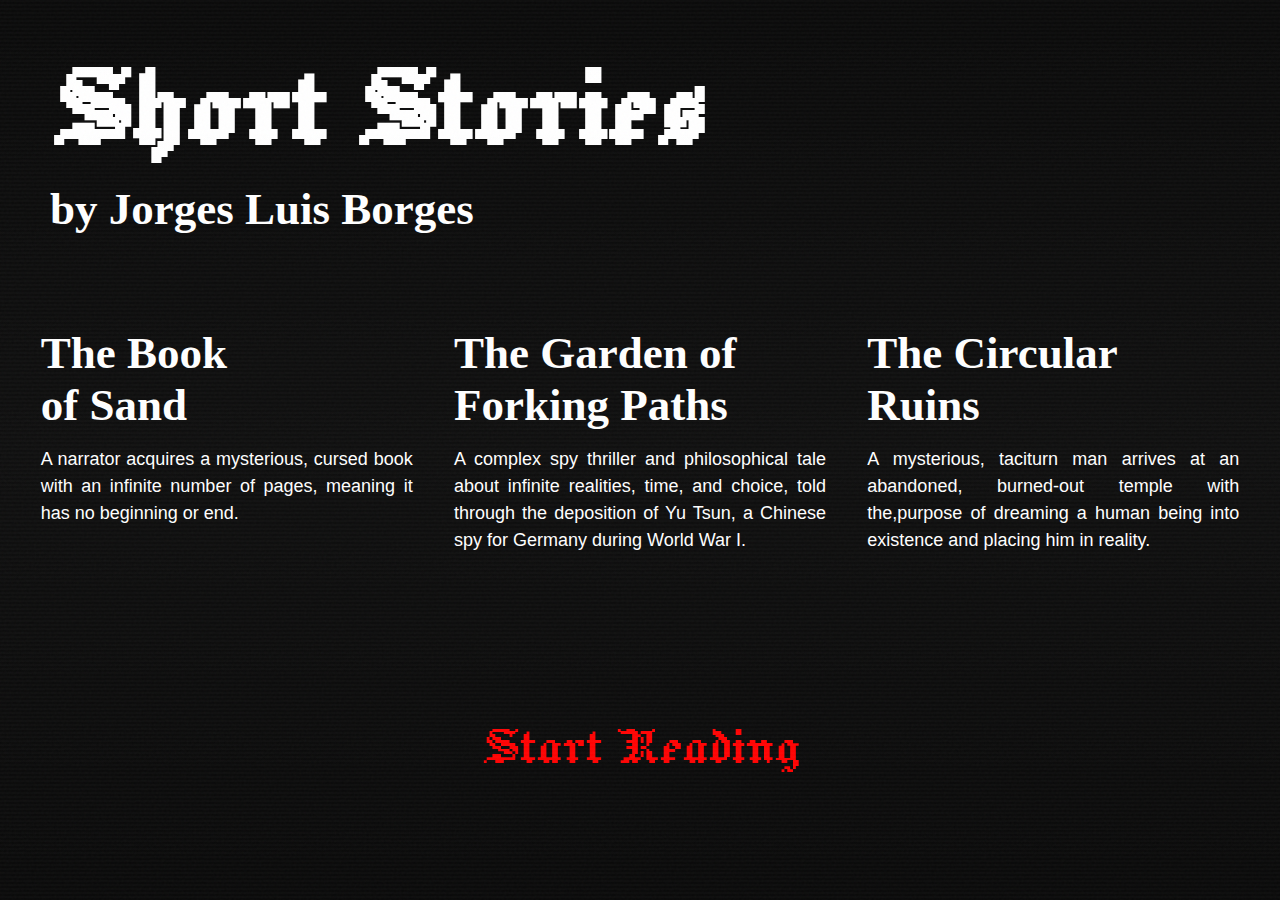
<file: nonlinear.website/index.html>
<!DOCTYPE html>
<html lang="en">
<head>
    <meta charset="UTF-8">
    <meta name="viewport" content="width=device-width, initial-scale=1.0">
    <title>Short Stories by Jorges Luis Borges</title>
    <link rel="stylesheet" href="style.css">
    <link rel="preconnect" href="https://fonts.googleapis.com">
<link rel="preconnect" href="https://fonts.gstatic.com" crossorigin>
<link href="https://fonts.googleapis.com/css2?family=Jacquard+12&display=swap" rel="stylesheet">
</head>
<body>
      <div class="vhs-container">
        <div class="scanlines"></div>
        <div class="tracking"></div>
        <div class="glitch-line"></div>
        <div class="glitch-line"></div>
        <div class="glitch-line"></div>
        <div class="rgb-shift"></div>
        <div class="noise"></div>
    </div>

    <div class="header">
        <h1>Short Stories</h1>
        <h2>by Jorges Luis Borges</h2>
    </div>

    <div class ='story1'>  
        <h3>The Book<br>of Sand</h3>
        <p>A narrator acquires a mysterious, cursed book with an infinite number of pages, meaning it has no beginning or end.</p>
    </div>

      <div class ='story2'>  
        <h3>The Garden of<br>Forking Paths</h3>
        <p>A complex spy thriller and philosophical tale about infinite realities, time, and choice, told through the deposition of Yu Tsun, a Chinese spy for Germany during World War I. </p>
    </div>

      <div class ='story3'>  
        <h3>The Circular<br>Ruins</h3>
        <p>A mysterious, taciturn man arrives at an abandoned, burned-out temple with the,purpose of dreaming a human being into existence and placing him in reality.</p>
    </div>

    <div class="start">
        <a href="page1.html"> Start Reading</a>
        </div>
</body>
</html>
</file>
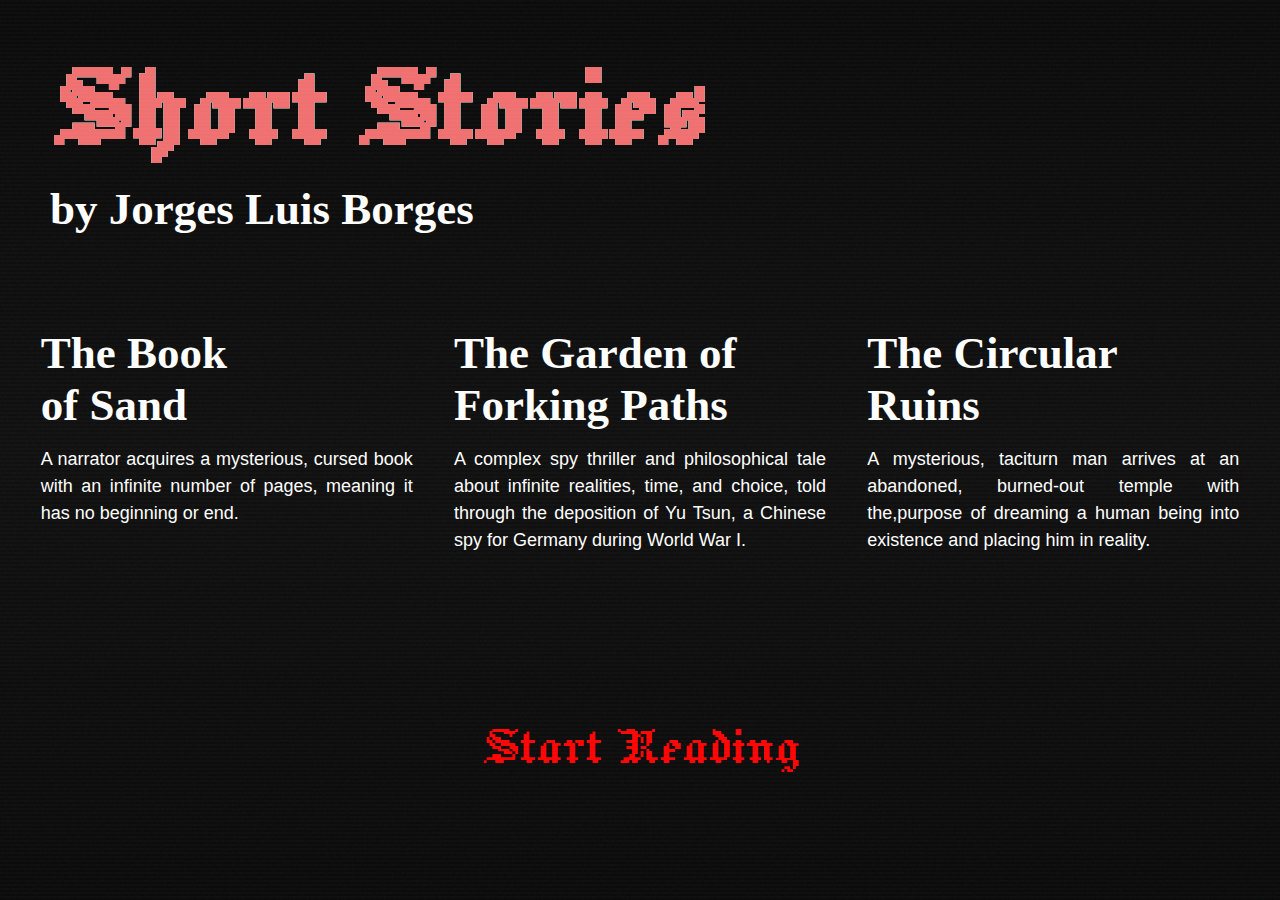
<file: nonlinear.website copy/home.html>
<!DOCTYPE html>
<html lang="en">
  <head>
    <meta charset="UTF-8" />
    <meta name="viewport" content="width=device-width, initial-scale=1.0" />
    <title>Short Stories by Jorges Luis Borges</title>
    <link rel="stylesheet" href="style.css" />
    <link rel="preconnect" href="https://fonts.googleapis.com" />
    <link rel="preconnect" href="https://fonts.gstatic.com" crossorigin />
    <link
      href="https://fonts.googleapis.com/css2?family=Jacquard+12&display=swap"
      rel="stylesheet"
    />
  </head>
  <body>
    <div class="vhs-container">
      <div class="scanlines"></div>
      <div class="tracking"></div>
      <div class="glitch-line"></div>
      <div class="glitch-line"></div>
      <div class="glitch-line"></div>
      <div class="rgb-shift"></div>
      <div class="noise"></div>
    </div>

    <div class="header">
      <h1 style="position: absolute" ;>Short Stories</h1>
      <h1 style="position: absolute" ;>Short Stories</h1>
      <h1 style="position: relative">Short Stories</h1>
      <h2>by Jorges Luis Borges</h2>
    </div>

    <div class="story1">
      <h3>The Book <br />of Sand</h3>
      <p>
        A narrator acquires a mysterious, cursed book with an infinite number of
        pages, meaning it has no beginning or end.
      </p>
    </div>

    <div class="story2">
      <h3>The Garden of<br />Forking Paths</h3>
      <p>
        A complex spy thriller and philosophical tale about infinite realities,
        time, and choice, told through the deposition of Yu Tsun, a Chinese spy
        for Germany during World War I. 
      </p>
    </div>

    <div class="story3">
      <h3>The Circular<br />Ruins</h3>
      <p>
        A mysterious, taciturn man arrives at an abandoned, burned-out temple
        with the,purpose of dreaming a human being into existence and placing
        him in reality.
      </p>
    </div>

    <div class="start">
      <a href="page1.html"> Start Reading</a>
    </div>
  </body>
</html>
</file>
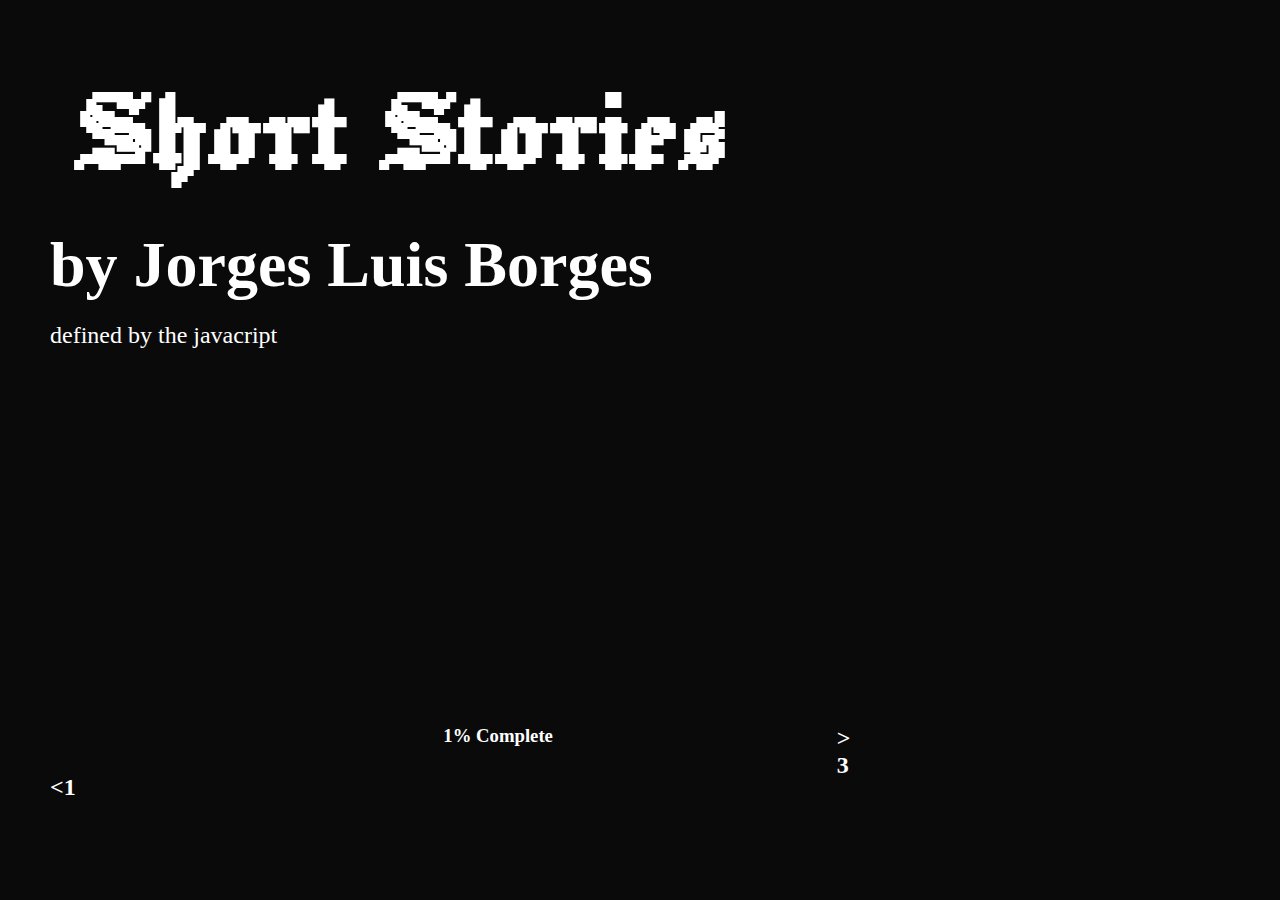
<file: nonlinear.website copy/page1.html>
<!DOCTYPE html>
<html lang="en">
<head>
    <meta charset="UTF-8">
    <meta name="viewport" content="width=device-width, initial-scale=1.0">
    <title>Short Stories by Jorges Luis Borges</title>
    <link rel="stylesheet" href="style1.css">
    <link rel="preconnect" href="https://fonts.googleapis.com">
<link rel="preconnect" href="https://fonts.gstatic.com" crossorigin>
<link href="https://fonts.googleapis.com/css2?family=Jacquard+12&display=swap" rel="stylesheet">
</head>
<body>
    <header>
        <h1>Short Stories</h1>
        <h4>by Jorges Luis Borges</h4>
    </header>
    <main>
        <p>defined by the javacript</p>
    </main>
    <footer>    
        <div class="back_nav">
            <h2 id="back"><b><</b></h2>
            <h2 id="backPageNumber">1</h3> 
        </div>
        <div class="next_nav">
            <h2 id="next"><b>></b></h2>
            <h2 id="nextPageNumber">3</h2>
        </div>
        <div class="completed">
            <h3 id="progress">1% Complete</h3>
        </div>
    </footer>
</body>
<script src="main.js"></script>
</html>
</file>
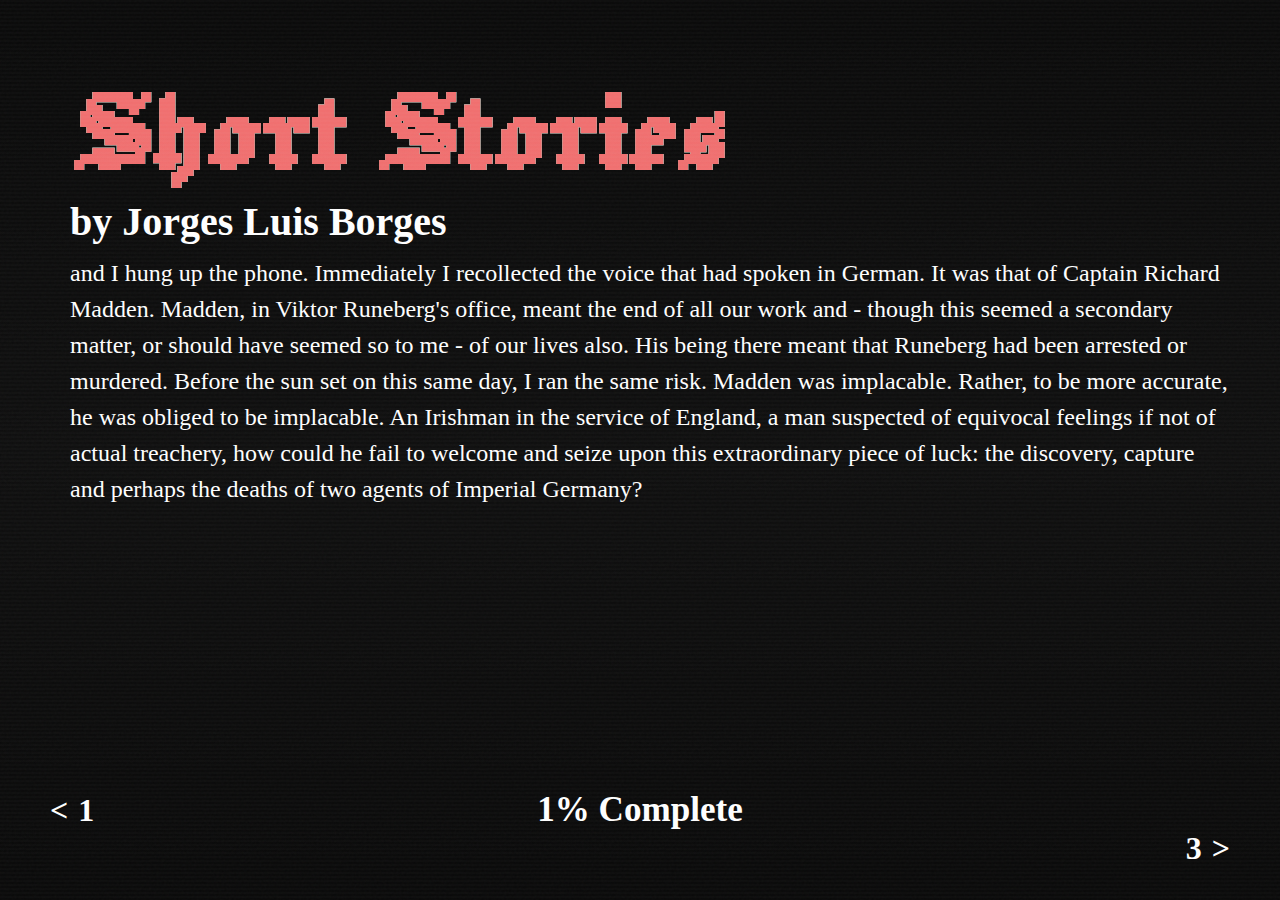
<file: nonlinear.website/page1.html>
<!DOCTYPE html>
<html lang="en">
<head>
    <meta charset="UTF-8">
    <meta name="viewport" content="width=device-width, initial-scale=1.0">
    <title>Short Stories by Jorges Luis Borges</title>
    <link rel="stylesheet" href="style1.css">
    <link rel="preconnect" href="https://fonts.googleapis.com">
<link rel="preconnect" href="https://fonts.gstatic.com" crossorigin>
<link href="https://fonts.googleapis.com/css2?family=Jacquard+12&display=swap" rel="stylesheet">
<link rel="icon" type="image/png" href="favicon.svg">
</head>
<body>
    <div class="vhs-container">
      <div class="scanlines"></div>
      <div class="tracking"></div>
      <div class="glitch-line"></div>
      <div class="glitch-line"></div>
      <div class="glitch-line"></div>
      <div class="rgb-shift"></div>
      <div class="noise"></div>
    </div>

    <header>
        <h1 style="position: absolute" ;>Short Stories</h1></a>
         <h1 style="position: absolute" ;>Short Stories</h1>
         <h1 style="position: relative">Short Stories</h1>
        <a href="home.html" style="text-decoration: none;"><h4>by Jorges Luis Borges</h4></a>
    </header>

    <main>
        <p id="text">and I hung up the phone. Immediately I recollected the voice that had spoken in German. It was that of Captain Richard Madden. Madden, in Viktor Runeberg's office, meant the end of all our work and - though this seemed a secondary matter, or should have seemed so to me - of our lives also. His being there meant that Runeberg had been arrested or murdered. Before the sun set on this same day, I ran the same risk. Madden was implacable. Rather, to be more accurate, he was obliged to be implacable. An Irishman in the service of England, a man suspected of equivocal feelings if not of actual treachery, how could he fail to welcome and seize upon this extraordinary piece of luck: the discovery, capture and perhaps the deaths of two agents of Imperial Germany?</p>
    </main>

    <footer>    
        <div class="back_nav">
            <h2 id="back"><b><</b></h2>
            <h2 id="backPageNumber">1</h3> 
        </div>
        <div class="next_nav">
            <h2 id="nextPageNumber">3</h2>
            <h2 id="next"><b>></b></h2>
        </div>
        <div class="completed">
            <h3 id="progress">1% Complete</h3>
        </div>
    </footer>
    
</body>
<script src="main1.js"></script>
</html>
</file>
<file: nonlinear.website/style.css>
.jacquard-12-regular {
  font-family: "Jacquard 12", system-ui;
  font-weight: 400;
  font-style: normal;
}
* {
  margin: 0;
  padding: 0;
  box-sizing: border-box;
}

body {
  min-height: 100vh;
  background: #0a0a0a;
  color: #ffffff;
  overflow-x: hidden;
  display: grid;
  grid-template-columns: repeat(3, 1fr);
  grid-template-rows: repeat(3, 1fr);
  padding: 20px;
  text-decoration: none;
}

h1 {
  text-align: left;
  font-family: "Jacquard 12", Times, serif;
  font-size: 128px;
  margin-bottom: 10px;
  animation: glitch1 2.5s infinite;
}

h1:nth-child(2) {
  color: #67f3da;
  animation: glitch2 2.5s infinite;
}

h1:nth-child(3) {
  color: #f16f6f;
  animation: glitch3 2.5s infinite;
}
/*Keyframes for heading glitch effect credit: https://1stwebdesigner.com/trippy-css-distortion-effects/*/

@keyframes glitch1 {
  0% {
    transform: none;
    opacity: 1;
  }
  7% {
    transform: skew(-0.5deg, -0.9deg);
    opacity: 0.75;
  }
  10% {
    transform: none;
    opacity: 1;
  }
  27% {
    transform: none;
    opacity: 1;
  }
  30% {
    transform: skew(0.8deg, -0.1deg);
    opacity: 0.75;
  }
  35% {
    transform: none;
    opacity: 1;
  }
  52% {
    transform: none;
    opacity: 1;
  }
  55% {
    transform: skew(-1deg, 0.2deg);
    opacity: 0.75;
  }
  50% {
    transform: none;
    opacity: 1;
  }
  72% {
    transform: none;
    opacity: 1;
  }
  75% {
    transform: skew(0.4deg, 1deg);
    opacity: 0.75;
  }
  80% {
    transform: none;
    opacity: 1;
  }
  100% {
    transform: none;
    opacity: 1;
  }
}

@keyframes glitch2 {
  0% {
    transform: none;
    opacity: 0.25;
  }
  7% {
    transform: translate(-2px, -3px);
    opacity: 0.5;
  }
  10% {
    transform: none;
    opacity: 0.25;
  }
  27% {
    transform: none;
    opacity: 0.25;
  }
  30% {
    transform: translate(-5px, -2px);
    opacity: 0.5;
  }
  35% {
    transform: none;
    opacity: 0.25;
  }
  52% {
    transform: none;
    opacity: 0.25;
  }
  55% {
    transform: translate(-5px, -1px);
    opacity: 0.5;
  }
  50% {
    transform: none;
    opacity: 0.25;
  }
  72% {
    transform: none;
    opacity: 0.25;
  }
  75% {
    transform: translate(-2px, -6px);
    opacity: 0.5;
  }
  80% {
    transform: none;
    opacity: 0.25;
  }
  100% {
    transform: none;
    opacity: 0.25;
  }
}

@keyframes glitch3 {
  0% {
    transform: none;
    opacity: 0.25;
  }
  7% {
    transform: translate(2px, 3px);
    opacity: 0.5;
  }
  10% {
    transform: none;
    opacity: 0.25;
  }
  27% {
    transform: none;
    opacity: 0.25;
  }
  30% {
    transform: translate(5px, 2px);
    opacity: 0.5;
  }
  35% {
    transform: none;
    opacity: 0.25;
  }
  52% {
    transform: none;
    opacity: 0.25;
  }
  55% {
    transform: translate(5px, 1px);
    opacity: 0.5;
  }
  50% {
    transform: none;
    opacity: 0.25;
  }
  72% {
    transform: none;
    opacity: 0.25;
  }
  75% {
    transform: translate(2px, 6px);
    opacity: 0.5;
  }
  80% {
    transform: none;
    opacity: 0.25;
  }
  100% {
    transform: none;
    opacity: 0.25;
  }
}

h2,
h3 {
  text-align: left;
  font-family: "Times New Roman", Times, serif;
  font-size: 45px;
  margin-bottom: 15px;
}

.header {
  grid-column: 1 / span 3;
  grid-row: 1;
  padding-left: 30px;
  padding-top: 2%;
}
p {
  text-align: justify;
  font-family: "albert-sans", sans-serif;
  font-size: 18px;
  line-height: 1.5em;
}

.story1 {
  grid-column: 1;
  grid-row: 2;
  padding: 5%;
}

.story2 {
  grid-column: 2;
  grid-row: 2;
  padding: 5%;
}

.story3 {
  grid-column: 3;
  grid-row: 2;
  padding: 5%;
}

.start {
  grid-column: 2;
  grid-row: 3;
  text-align: center;
  padding-top: 30%;
  font-family: "Jacquard 12", Times, serif;
  font-size: 60px;
}

.start a {
  text-decoration: none;
  color: red;
}

.a {
  text-decoration: none;
}

@media (max-width: 768px) {
  body {
    grid-template-columns: 1fr;
    grid-template-rows: repeat(4, auto);
  }

  .header {
    grid-column: 1;
    grid-row: 1;
    padding-left: 20px;
    padding-top: 5%;
  }

  .story1,
  .story2,
  .story3 {
    grid-column: 1;
    grid-row: auto;
    padding: 5%;
  }

  .start {
    grid-column: 1;
    grid-row: auto;
    padding-top: 20%;
  }
}

.vhs-container {
  position: fixed;
  top: 0;
  left: 0;
  width: 100%;
  height: 100%;
  pointer-events: none;
  z-index: 1;
}

.scanlines {
  position: absolute;
  top: 0;
  left: 0;
  width: 100%;
  height: 100%;
  background: repeating-linear-gradient(
    to bottom,
    transparent 0px,
    rgba(255, 255, 255, 0.03) 1px,
    transparent 2px,
    transparent 4px
  );
  animation: scanline-flicker 0.1s infinite;
  pointer-events: none;
}

@keyframes scanline-flicker {
  0% {
    opacity: 0.9;
  }
  50% {
    opacity: 0.95;
  }
  100% {
    opacity: 0.9;
  }
}

.tracking {
  position: absolute;
  top: 0;
  left: 0;
  width: 100%;
  height: 100%;
  background: linear-gradient(
    to bottom,
    transparent 0%,
    rgba(255, 255, 255, 0.02) 50%,
    transparent 100%
  );
  animation: tracking-distortion 8s infinite;
  pointer-events: none;
}

@keyframes tracking-distortion {
  0% {
    transform: translateY(0);
  }
  25% {
    transform: translateY(-2px);
  }
  50% {
    transform: translateY(0);
  }
  75% {
    transform: translateY(2px);
  }
  100% {
    transform: translateY(0);
  }
}

/* Horizontal glitch lines */
.glitch-line {
  position: absolute;
  left: 0;
  width: 100%;
  height: 2px;
  background: rgba(255, 255, 255, 0.1);
  animation: glitch-move 3s infinite;
  opacity: 0;
}

.glitch-line:nth-child(1) {
  animation-delay: 0s;
  animation-duration: 4s;
}

.glitch-line:nth-child(2) {
  animation-delay: 1.5s;
  animation-duration: 3.5s;
}

.glitch-line:nth-child(3) {
  animation-delay: 2.8s;
  animation-duration: 4.2s;
}

@keyframes glitch-move {
  0% {
    top: 0%;
    opacity: 0;
    transform: scaleX(1);
  }
  5% {
    opacity: 0.8;
    transform: scaleX(0.9);
  }
  10% {
    opacity: 0;
    transform: scaleX(1.1);
  }
  15% {
    top: 20%;
    opacity: 0;
  }
  20% {
    opacity: 0.6;
    transform: scaleX(0.95);
  }
  25% {
    opacity: 0;
  }
  50% {
    top: 50%;
    opacity: 0;
  }
  55% {
    opacity: 0.7;
  }
  60% {
    opacity: 0;
  }
  80% {
    top: 80%;
    opacity: 0;
  }
  85% {
    opacity: 0.5;
  }
  100% {
    top: 100%;
    opacity: 0;
  }
}

.rgb-shift {
  position: absolute;
  top: 0;
  left: 0;
  width: 100%;
  height: 100%;
  animation: rgb-glitch 5s infinite;
  pointer-events: none;
  mix-blend-mode: screen;
  opacity: 0;
}

@keyframes rgb-glitch {
  0%,
  90%,
  100% {
    opacity: 0;
  }
  91%,
  92% {
    opacity: 0.15;
    text-shadow: 2px 0 rgba(255, 0, 0, 0.3), -2px 0 rgba(0, 255, 255, 0.3);
  }
  93%,
  94% {
    opacity: 0;
  }
  95%,
  96% {
    opacity: 0.2;
    text-shadow: -1px 0 rgba(255, 0, 0, 0.3), 1px 0 rgba(0, 255, 255, 0.3);
  }
}

.noise {
  position: absolute;
  top: 0;
  left: 0;
  width: 100%;
  height: 100%;
  background-image: url("data:image/svg+xml,%3Csvg viewBox='0 0 400 400' xmlns='http://www.w3.org/2000/svg'%3E%3Cfilter id='noiseFilter'%3E%3CfeTurbulence type='fractalNoise' baseFrequency='0.9' numOctaves='3' stitchTiles='stitch'/%3E%3C/filter%3E%3Crect width='100%25' height='100%25' filter='url(%23noiseFilter)'/%3E%3C/svg%3E");
  opacity: 0.03;
  animation: noise-animation 0.2s infinite;
  pointer-events: none;
}

@keyframes noise-animation {
  0%,
  100% {
    transform: translate(0, 0);
  }
  10% {
    transform: translate(-5%, -5%);
  }
  20% {
    transform: translate(-10%, 5%);
  }
  30% {
    transform: translate(5%, -10%);
  }
  40% {
    transform: translate(-5%, 15%);
  }
  50% {
    transform: translate(-10%, 5%);
  }
  60% {
    transform: translate(15%, 0%);
  }
  70% {
    transform: translate(0%, 10%);
  }
  80% {
    transform: translate(-15%, 0%);
  }
  90% {
    transform: translate(10%, 5%);
  }
}
</file>
<file: nonlinear.website copy/style.css>
.jacquard-12-regular {
  font-family: "Jacquard 12", system-ui;
  font-weight: 400;
  font-style: normal;
}
* {
  margin: 0;
  padding: 0;
  box-sizing: border-box;
}

body {
  min-height: 100vh;
  background: #0a0a0a;
  color: #ffffff;
  overflow-x: hidden;
  display: grid;
  grid-template-columns: repeat(3, 1fr);
  grid-template-rows: repeat(3, 1fr);
  padding: 20px;
  text-decoration: none;
}

h1 {
  text-align: left;
  font-family: "Jacquard 12", Times, serif;
  font-size: 128px;
  margin-bottom: 10px;
  animation: glitch1 2.5s infinite;
}

h1:nth-child(2) {
  color: #67f3da;
  animation: glitch2 2.5s infinite;
}

h1:nth-child(3) {
  color: #f16f6f;
  animation: glitch3 2.5s infinite;
}
/*Keyframes for heading glitch effect credit: https://1stwebdesigner.com/trippy-css-distortion-effects/*/

@keyframes glitch1 {
  0% {
    transform: none;
    opacity: 1;
  }
  7% {
    transform: skew(-0.5deg, -0.9deg);
    opacity: 0.75;
  }
  10% {
    transform: none;
    opacity: 1;
  }
  27% {
    transform: none;
    opacity: 1;
  }
  30% {
    transform: skew(0.8deg, -0.1deg);
    opacity: 0.75;
  }
  35% {
    transform: none;
    opacity: 1;
  }
  52% {
    transform: none;
    opacity: 1;
  }
  55% {
    transform: skew(-1deg, 0.2deg);
    opacity: 0.75;
  }
  50% {
    transform: none;
    opacity: 1;
  }
  72% {
    transform: none;
    opacity: 1;
  }
  75% {
    transform: skew(0.4deg, 1deg);
    opacity: 0.75;
  }
  80% {
    transform: none;
    opacity: 1;
  }
  100% {
    transform: none;
    opacity: 1;
  }
}

@keyframes glitch2 {
  0% {
    transform: none;
    opacity: 0.25;
  }
  7% {
    transform: translate(-2px, -3px);
    opacity: 0.5;
  }
  10% {
    transform: none;
    opacity: 0.25;
  }
  27% {
    transform: none;
    opacity: 0.25;
  }
  30% {
    transform: translate(-5px, -2px);
    opacity: 0.5;
  }
  35% {
    transform: none;
    opacity: 0.25;
  }
  52% {
    transform: none;
    opacity: 0.25;
  }
  55% {
    transform: translate(-5px, -1px);
    opacity: 0.5;
  }
  50% {
    transform: none;
    opacity: 0.25;
  }
  72% {
    transform: none;
    opacity: 0.25;
  }
  75% {
    transform: translate(-2px, -6px);
    opacity: 0.5;
  }
  80% {
    transform: none;
    opacity: 0.25;
  }
  100% {
    transform: none;
    opacity: 0.25;
  }
}

@keyframes glitch3 {
  0% {
    transform: none;
    opacity: 0.25;
  }
  7% {
    transform: translate(2px, 3px);
    opacity: 0.5;
  }
  10% {
    transform: none;
    opacity: 0.25;
  }
  27% {
    transform: none;
    opacity: 0.25;
  }
  30% {
    transform: translate(5px, 2px);
    opacity: 0.5;
  }
  35% {
    transform: none;
    opacity: 0.25;
  }
  52% {
    transform: none;
    opacity: 0.25;
  }
  55% {
    transform: translate(5px, 1px);
    opacity: 0.5;
  }
  50% {
    transform: none;
    opacity: 0.25;
  }
  72% {
    transform: none;
    opacity: 0.25;
  }
  75% {
    transform: translate(2px, 6px);
    opacity: 0.5;
  }
  80% {
    transform: none;
    opacity: 0.25;
  }
  100% {
    transform: none;
    opacity: 0.25;
  }
}

h2,
h3 {
  text-align: left;
  font-family: "Times New Roman", Times, serif;
  font-size: 45px;
  margin-bottom: 15px;
}

.header {
  grid-column: 1 / span 3;
  grid-row: 1;
  padding-left: 30px;
  padding-top: 2%;
}
p {
  text-align: justify;
  font-family: "albert-sans", sans-serif;
  font-size: 18px;
  line-height: 1.5em;
}

.story1 {
  grid-column: 1;
  grid-row: 2;
  padding: 5%;
}

.story2 {
  grid-column: 2;
  grid-row: 2;
  padding: 5%;
}

.story3 {
  grid-column: 3;
  grid-row: 2;
  padding: 5%;
}

.start {
  grid-column: 2;
  grid-row: 3;
  text-align: center;
  padding-top: 30%;
  font-family: "Jacquard 12", Times, serif;
  font-size: 60px;
}

.start a {
  text-decoration: none;
  color: red;
}

.a {
  text-decoration: none;
}

@media (max-width: 768px) {
  body {
    grid-template-columns: 1fr;
    grid-template-rows: repeat(4, auto);
  }

  .header {
    grid-column: 1;
    grid-row: 1;
    padding-left: 20px;
    padding-top: 5%;
  }

  .story1,
  .story2,
  .story3 {
    grid-column: 1;
    grid-row: auto;
    padding: 5%;
  }

  .start {
    grid-column: 1;
    grid-row: auto;
    padding-top: 20%;
  }
}

.vhs-container {
  position: fixed;
  top: 0;
  left: 0;
  width: 100%;
  height: 100%;
  pointer-events: none;
  z-index: 1;
}

.scanlines {
  position: absolute;
  top: 0;
  left: 0;
  width: 100%;
  height: 100%;
  background: repeating-linear-gradient(
    to bottom,
    transparent 0px,
    rgba(255, 255, 255, 0.03) 1px,
    transparent 2px,
    transparent 4px
  );
  animation: scanline-flicker 0.1s infinite;
  pointer-events: none;
}

@keyframes scanline-flicker {
  0% {
    opacity: 0.9;
  }
  50% {
    opacity: 0.95;
  }
  100% {
    opacity: 0.9;
  }
}

.tracking {
  position: absolute;
  top: 0;
  left: 0;
  width: 100%;
  height: 100%;
  background: linear-gradient(
    to bottom,
    transparent 0%,
    rgba(255, 255, 255, 0.02) 50%,
    transparent 100%
  );
  animation: tracking-distortion 8s infinite;
  pointer-events: none;
}

@keyframes tracking-distortion {
  0% {
    transform: translateY(0);
  }
  25% {
    transform: translateY(-2px);
  }
  50% {
    transform: translateY(0);
  }
  75% {
    transform: translateY(2px);
  }
  100% {
    transform: translateY(0);
  }
}

/* Horizontal glitch lines */
.glitch-line {
  position: absolute;
  left: 0;
  width: 100%;
  height: 2px;
  background: rgba(255, 255, 255, 0.1);
  animation: glitch-move 3s infinite;
  opacity: 0;
}

.glitch-line:nth-child(1) {
  animation-delay: 0s;
  animation-duration: 4s;
}

.glitch-line:nth-child(2) {
  animation-delay: 1.5s;
  animation-duration: 3.5s;
}

.glitch-line:nth-child(3) {
  animation-delay: 2.8s;
  animation-duration: 4.2s;
}

@keyframes glitch-move {
  0% {
    top: 0%;
    opacity: 0;
    transform: scaleX(1);
  }
  5% {
    opacity: 0.8;
    transform: scaleX(0.9);
  }
  10% {
    opacity: 0;
    transform: scaleX(1.1);
  }
  15% {
    top: 20%;
    opacity: 0;
  }
  20% {
    opacity: 0.6;
    transform: scaleX(0.95);
  }
  25% {
    opacity: 0;
  }
  50% {
    top: 50%;
    opacity: 0;
  }
  55% {
    opacity: 0.7;
  }
  60% {
    opacity: 0;
  }
  80% {
    top: 80%;
    opacity: 0;
  }
  85% {
    opacity: 0.5;
  }
  100% {
    top: 100%;
    opacity: 0;
  }
}

.rgb-shift {
  position: absolute;
  top: 0;
  left: 0;
  width: 100%;
  height: 100%;
  animation: rgb-glitch 5s infinite;
  pointer-events: none;
  mix-blend-mode: screen;
  opacity: 0;
}

@keyframes rgb-glitch {
  0%,
  90%,
  100% {
    opacity: 0;
  }
  91%,
  92% {
    opacity: 0.15;
    text-shadow: 2px 0 rgba(255, 0, 0, 0.3), -2px 0 rgba(0, 255, 255, 0.3);
  }
  93%,
  94% {
    opacity: 0;
  }
  95%,
  96% {
    opacity: 0.2;
    text-shadow: -1px 0 rgba(255, 0, 0, 0.3), 1px 0 rgba(0, 255, 255, 0.3);
  }
}

.noise {
  position: absolute;
  top: 0;
  left: 0;
  width: 100%;
  height: 100%;
  background-image: url("data:image/svg+xml,%3Csvg viewBox='0 0 400 400' xmlns='http://www.w3.org/2000/svg'%3E%3Cfilter id='noiseFilter'%3E%3CfeTurbulence type='fractalNoise' baseFrequency='0.9' numOctaves='3' stitchTiles='stitch'/%3E%3C/filter%3E%3Crect width='100%25' height='100%25' filter='url(%23noiseFilter)'/%3E%3C/svg%3E");
  opacity: 0.03;
  animation: noise-animation 0.2s infinite;
  pointer-events: none;
}

@keyframes noise-animation {
  0%,
  100% {
    transform: translate(0, 0);
  }
  10% {
    transform: translate(-5%, -5%);
  }
  20% {
    transform: translate(-10%, 5%);
  }
  30% {
    transform: translate(5%, -10%);
  }
  40% {
    transform: translate(-5%, 15%);
  }
  50% {
    transform: translate(-10%, 5%);
  }
  60% {
    transform: translate(15%, 0%);
  }
  70% {
    transform: translate(0%, 10%);
  }
  80% {
    transform: translate(-15%, 0%);
  }
  90% {
    transform: translate(10%, 5%);
  }
}
</file>
<file: nonlinear.website copy/style1.css>
* {
  margin: 0;
  padding: 0;
  box-sizing: border-box;
}

body {
  min-height: 100vh;
  background: #0a0a0a;
  color: #ffffff;
  overflow-x: hidden;
  display: grid;
  grid-template-columns: repeat(3, 1fr);
  grid-template-rows: repeat(3, 1fr);
  padding: 50px;
  text-decoration: none;
}

h1 {
  text-align: left;
  font-family: "Jacquard 12", Times, serif;
  font-size: 128px;
  padding: 20px;
  margin-bottom: 10px;
}

h4 {
  text-align: left;
  font-family: Times "Times New Roman", Times, serif;
  font-size: 64px;
  margin-bottom: 10px;
}

header {
  grid-column: 1 / span 3;
  grid-row: 1;
}

main {
  grid-column: 1 / span 3;
  grid-row: 2;
  font-family: "Times New Roman", Times, serif;
  font-size: 24px;
  line-height: 1.5;
}

footer {
  grid-column: 1 / span 3;
  grid-row: 3;
  display: grid;
  grid-template-columns: repeat(3, 1fr);
}

.back_nav {
  grid-column: 1;
  grid-row: 3;
  display: flex;
  align-items: center;
}

.completed {
  grid-column: 2;
  grid-row: 3;
}

.next_nav {
  grid-column: 3;
  grid-row: 3;
}
</file>
<file: nonlinear.website/style1.css>
* {
  margin: 0;
  padding: 0;
  box-sizing: border-box;
}

body {
  min-height: 100vh;
  background: #0a0a0a;
  color: #ffffff;
  overflow-x: hidden;
  display: grid;
  grid-template-columns: repeat(3, 1fr);
  grid-template-rows: auto 1fr auto;
  padding: 50px;
  gap: 0;
}

main {
  grid-column: 1 / span 3;
  grid-row: 2;
  font-family: "Times New Roman", Times, serif;
  font-size: 24px;
  line-height: 1.5;
  padding-left: 20px;
  overflow-y: auto; 
}

footer {
  grid-column: 1 / span 3;
  grid-row: 3;
  display: grid;
  grid-template-columns: repeat(3, 1fr);
  align-items: center;
  padding-top: 20px;
  height: 80px; /* give footer a fixed height so all columns align to the same row */
}

.back_nav {
  grid-column: 1;
  display: flex;
  align-items: center;
  gap: 10px;
}

.back_nav:hover {
  color: red;
  cursor: default;
  transition-duration: 2.5s;
}

.next_nav {
  grid-column: 3;
  grid-row: 1; 
  display: flex;
  align-items: center;
  justify-content: flex-end;
  gap: 10px;
  padding-bottom: 10px; 
}

.next_nav:hover {
  color: red;
  cursor: default;
  transition-duration: 2.5s;
}

.completed {
  grid-column: 2;
  display: flex;
  align-items: center;
  justify-content: center;
  height: 100%;
  font-size: 30px;
}

.completed:hover {
  color: red;
  cursor: default;
  transition-duration: 2.5s;
}

footer h2, footer h3 {
  margin: 0;
  padding: 0;
}

a {
  text-decoration: none;
  color: inherit;
}

h1 {
  text-align: left;
  font-family: "Jacquard 12", Times, serif;
  font-size: 128px;
  padding: 20px;
  padding-bottom: 0px;
  margin-bottom: 0px;
  animation: glitch1 2.5s infinite;
  text-decoration: none;
}

h1:nth-child(2) {
  color: #67f3da;
  animation: glitch2 2.5s infinite;
}

h1:nth-child(3) {
  color: #f16f6f;
  animation: glitch3 2.5s infinite;
}
/*Keyframes for heading glitch effect credit: https://1stwebdesigner.com/trippy-css-distortion-effects/*/

@keyframes glitch1 {
  0% {
    transform: none;
    opacity: 1;
  }
  7% {
    transform: skew(-0.5deg, -0.9deg);
    opacity: 0.75;
  }
  10% {
    transform: none;
    opacity: 1;
  }
  27% {
    transform: none;
    opacity: 1;
  }
  30% {
    transform: skew(0.8deg, -0.1deg);
    opacity: 0.75;
  }
  35% {
    transform: none;
    opacity: 1;
  }
  52% {
    transform: none;
    opacity: 1;
  }
  55% {
    transform: skew(-1deg, 0.2deg);
    opacity: 0.75;
  }
  50% {
    transform: none;
    opacity: 1;
  }
  72% {
    transform: none;
    opacity: 1;
  }
  75% {
    transform: skew(0.4deg, 1deg);
    opacity: 0.75;
  }
  80% {
    transform: none;
    opacity: 1;
  }
  100% {
    transform: none;
    opacity: 1;
  }
}

@keyframes glitch2 {
  0% {
    transform: none;
    opacity: 0.25;
  }
  7% {
    transform: translate(-2px, -3px);
    opacity: 0.5;
  }
  10% {
    transform: none;
    opacity: 0.25;
  }
  27% {
    transform: none;
    opacity: 0.25;
  }
  30% {
    transform: translate(-5px, -2px);
    opacity: 0.5;
  }
  35% {
    transform: none;
    opacity: 0.25;
  }
  52% {
    transform: none;
    opacity: 0.25;
  }
  55% {
    transform: translate(-5px, -1px);
    opacity: 0.5;
  }
  50% {
    transform: none;
    opacity: 0.25;
  }
  72% {
    transform: none;
    opacity: 0.25;
  }
  75% {
    transform: translate(-2px, -6px);
    opacity: 0.5;
  }
  80% {
    transform: none;
    opacity: 0.25;
  }
  100% {
    transform: none;
    opacity: 0.25;
  }
}

@keyframes glitch3 {
  0% {
    transform: none;
    opacity: 0.25;
  }
  7% {
    transform: translate(2px, 3px);
    opacity: 0.5;
  }
  10% {
    transform: none;
    opacity: 0.25;
  }
  27% {
    transform: none;
    opacity: 0.25;
  }
  30% {
    transform: translate(5px, 2px);
    opacity: 0.5;
  }
  35% {
    transform: none;
    opacity: 0.25;
  }
  52% {
    transform: none;
    opacity: 0.25;
  }
  55% {
    transform: translate(5px, 1px);
    opacity: 0.5;
  }
  50% {
    transform: none;
    opacity: 0.25;
  }
  72% {
    transform: none;
    opacity: 0.25;
  }
  75% {
    transform: translate(2px, 6px);
    opacity: 0.5;
  }
  80% {
    transform: none;
    opacity: 0.25;
  }
  100% {
    transform: none;
    opacity: 0.25;
  }
}

h2 {
margin: 20px;
font-size: 2rem;
}

h4 {
  text-align: left;
  font-family: Times "Times New Roman", Times, serif;
  font-size: 40px;
  margin-bottom: 10px;
  padding-left: 20px;
}

header {
  grid-column: 1 / span 3;
  grid-row: 1;
}


.next_nav {
  grid-column: 3;
  grid-row: 3;
  display: flex;
  align-items: center;
}

.vhs-container {
  position: fixed;
  top: 0;
  left: 0;
  width: 100%;
  height: 100%;
  pointer-events: none;
  z-index: 1;
}

.scanlines {
  position: absolute;
  top: 0;
  left: 0;
  width: 100%;
  height: 100%;
  background: repeating-linear-gradient(
    to bottom,
    transparent 0px,
    rgba(255, 255, 255, 0.03) 1px,
    transparent 2px,
    transparent 4px
  );
  animation: scanline-flicker 0.1s infinite;
  pointer-events: none;
}

@keyframes scanline-flicker {
  0% {
    opacity: 0.9;
  }
  50% {
    opacity: 0.95;
  }
  100% {
    opacity: 0.9;
  }
}

.tracking {
  position: absolute;
  top: 0;
  left: 0;
  width: 100%;
  height: 100%;
  background: linear-gradient(
    to bottom,
    transparent 0%,
    rgba(255, 255, 255, 0.02) 50%,
    transparent 100%
  );
  animation: tracking-distortion 8s infinite;
  pointer-events: none;
}

@keyframes tracking-distortion {
  0% {
    transform: translateY(0);
  }
  25% {
    transform: translateY(-2px);
  }
  50% {
    transform: translateY(0);
  }
  75% {
    transform: translateY(2px);
  }
  100% {
    transform: translateY(0);
  }
}

/* Horizontal glitch lines */
.glitch-line {
  position: absolute;
  left: 0;
  width: 100%;
  height: 2px;
  background: rgba(255, 255, 255, 0.1);
  animation: glitch-move 3s infinite;
  opacity: 0;
}

.glitch-line:nth-child(1) {
  animation-delay: 0s;
  animation-duration: 4s;
}

.glitch-line:nth-child(2) {
  animation-delay: 1.5s;
  animation-duration: 3.5s;
}

.glitch-line:nth-child(3) {
  animation-delay: 2.8s;
  animation-duration: 4.2s;
}

@keyframes glitch-move {
  0% {
    top: 0%;
    opacity: 0;
    transform: scaleX(1);
  }
  5% {
    opacity: 0.8;
    transform: scaleX(0.9);
  }
  10% {
    opacity: 0;
    transform: scaleX(1.1);
  }
  15% {
    top: 20%;
    opacity: 0;
  }
  20% {
    opacity: 0.6;
    transform: scaleX(0.95);
  }
  25% {
    opacity: 0;
  }
  50% {
    top: 50%;
    opacity: 0;
  }
  55% {
    opacity: 0.7;
  }
  60% {
    opacity: 0;
  }
  80% {
    top: 80%;
    opacity: 0;
  }
  85% {
    opacity: 0.5;
  }
  100% {
    top: 100%;
    opacity: 0;
  }
}

.rgb-shift {
  position: absolute;
  top: 0;
  left: 0;
  width: 100%;
  height: 100%;
  animation: rgb-glitch 5s infinite;
  pointer-events: none;
  mix-blend-mode: screen;
  opacity: 0;
}

@keyframes rgb-glitch {
  0%,
  90%,
  100% {
    opacity: 0;
  }
  91%,
  92% {
    opacity: 0.15;
    text-shadow: 2px 0 rgba(255, 0, 0, 0.3), -2px 0 rgba(0, 255, 255, 0.3);
  }
  93%,
  94% {
    opacity: 0;
  }
  95%,
  96% {
    opacity: 0.2;
    text-shadow: -1px 0 rgba(255, 0, 0, 0.3), 1px 0 rgba(0, 255, 255, 0.3);
  }
}

.noise {
  position: absolute;
  top: 0;
  left: 0;
  width: 100%;
  height: 100%;
  background-image: url("data:image/svg+xml,%3Csvg viewBox='0 0 400 400' xmlns='http://www.w3.org/2000/svg'%3E%3Cfilter id='noiseFilter'%3E%3CfeTurbulence type='fractalNoise' baseFrequency='0.9' numOctaves='3' stitchTiles='stitch'/%3E%3C/filter%3E%3Crect width='100%25' height='100%25' filter='url(%23noiseFilter)'/%3E%3C/svg%3E");
  opacity: 0.03;
  animation: noise-animation 0.2s infinite;
  pointer-events: none;
}

@keyframes noise-animation {
  0%,
  100% {
    transform: translate(0, 0);
  }
  10% {
    transform: translate(-5%, -5%);
  }
  20% {
    transform: translate(-10%, 5%);
  }
  30% {
    transform: translate(5%, -10%);
  }
  40% {
    transform: translate(-5%, 15%);
  }
  50% {
    transform: translate(-10%, 5%);
  }
  60% {
    transform: translate(15%, 0%);
  }
  70% {
    transform: translate(0%, 10%);
  }
  80% {
    transform: translate(-15%, 0%);
  }
  90% {
    transform: translate(10%, 5%);
  }
}
</file>
